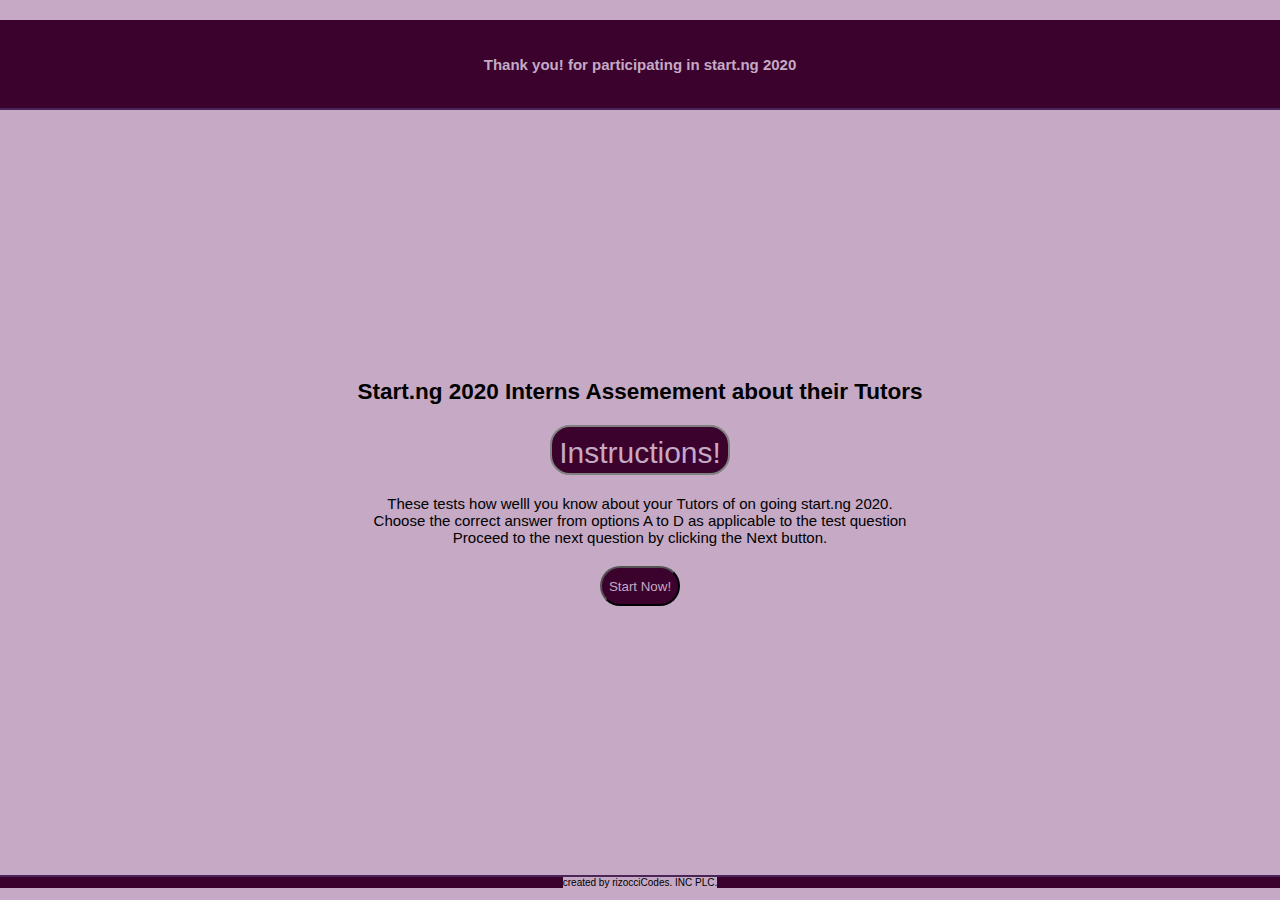
<file: index.html>
<!DOCTYPE html>
<html lang="en">
<head>
    <meta charset="UTF-8">
    <meta name="viewport" content="width=device-width, initial-scale=1.0">
    <title>startdotng quiz</title>
    <link rel="stylesheet" href="main.css">
</head>
<body> 
    <header>
        <h1>Thank you! for participating in start.ng 2020</h1>
    </header>
    <div class="container">
        <h2>Start.ng 2020 Interns Assemement about their Tutors</h2>
        <button class="btn-instruction">Instructions!</button> 
        <p>These tests how welll you know about your Tutors of on going start.ng 2020.</p>
        <p>Choose the correct answer from options A to D as applicable to the test question</p>
        <p>Proceed to the next question by clicking the <span>Next</span> button.</p>

        <div class="start">
            <a href="quiz.html"><button>Start Now!</button></a>
        </div>
    </div>
    <footer>
        <p>created by rizocciCodes. INC PLC.</p>
    </footer>
    

</body>
</html>
</file>
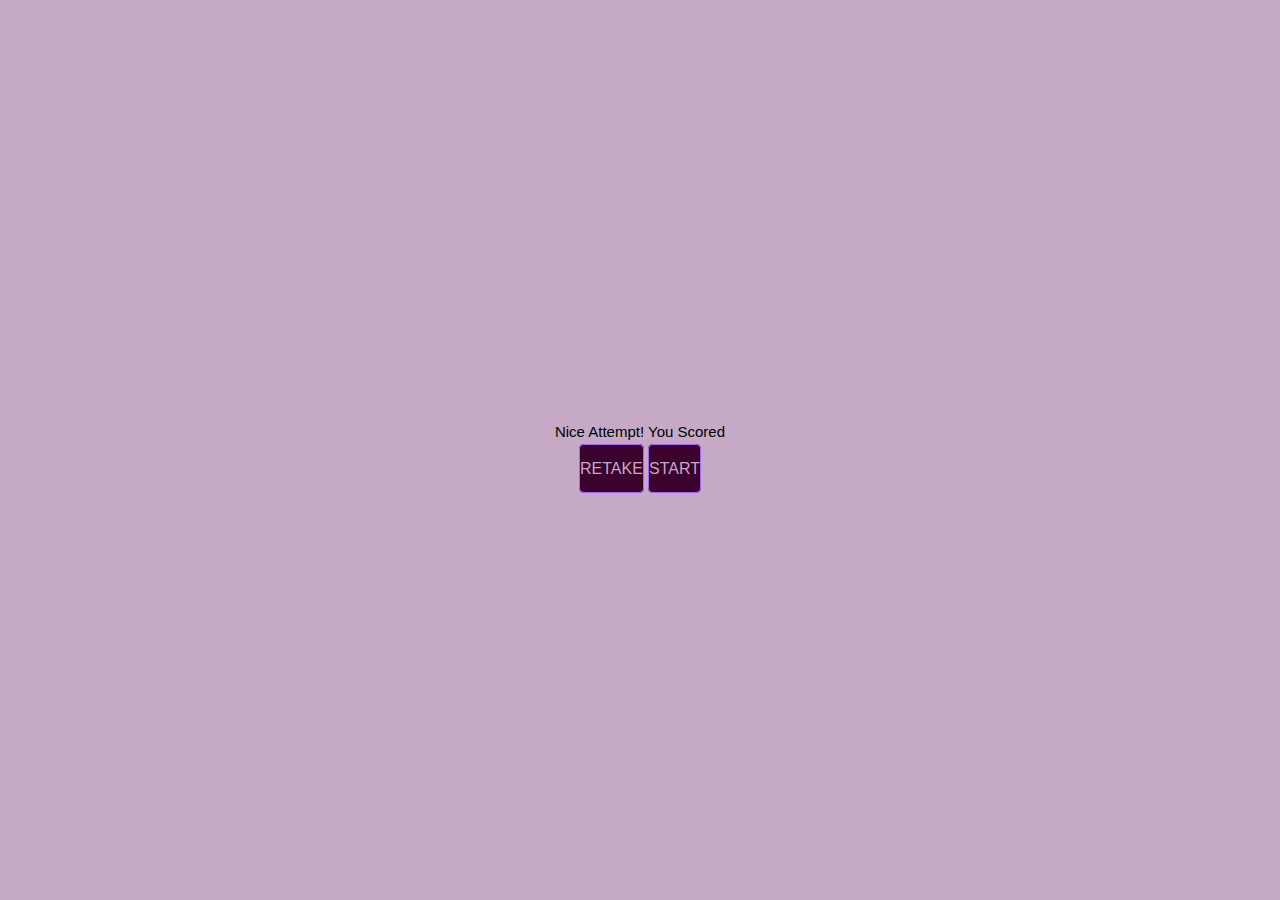
<file: end.html>
<!DOCTYPE html>
<html lang="en">
<head>
    <meta charset="UTF-8">
    <meta name="viewport" content="width=device-width, initial-scale=1.0">
    <title>Scoreboard</title>
    <link rel="stylesheet" href="main.css">
  <style>
   .container {
  width: 100vw;
  height: 100vh;
  display: flex;
  flex-direction: column;
  justify-content: center;
  align-items: center;
  max-width: 80rem;
  margin: 0 auto;
  text-align: center;
}

.btn {
  font-size: 1.6rem;
  padding: 1.5rem 0;
  width: 20rem;
  text-align: center;
  border: 0.1rem solid #a764ff;
  margin-bottom: 1rem;
  text-decoration: none;
  color: rgb(197, 169, 197);;
  background-color:rgb(58, 2, 44);
  border-radius: 0.5rem;
}

.btn:hover {
  cursor: pointer;
  box-shadow: 0 0.4rem 1.4rem 0 rgb(46, 3, 46);
  transform: translateY(-0.1rem);
  transition: transform 150ms;
}



h1#finalScore {
  margin-bottom: 2rem;
  color:rgb(65, 4, 65);
}
  </style>
</head>

<body>
    <div class="container">
        <div id="end">
          <label>Nice Attempt! You Scored</label>
          <h1 id="finalScore"></h1>
          <a href="quiz.html" class="btn">RETAKE</a>
          <a href="index.html" class="btn">START</a>
        </div>
      </div>
      <script>
        const saveScoreBtn = document.getElementById("saveScoreBtn");
        const finalScore = document.getElementById("finalScore");
        const mostRecentScore = localStorage.getItem("mostRecentScore");
        finalScore.innerText = mostRecentScore;
      </script>
</body>
</html>
</file>
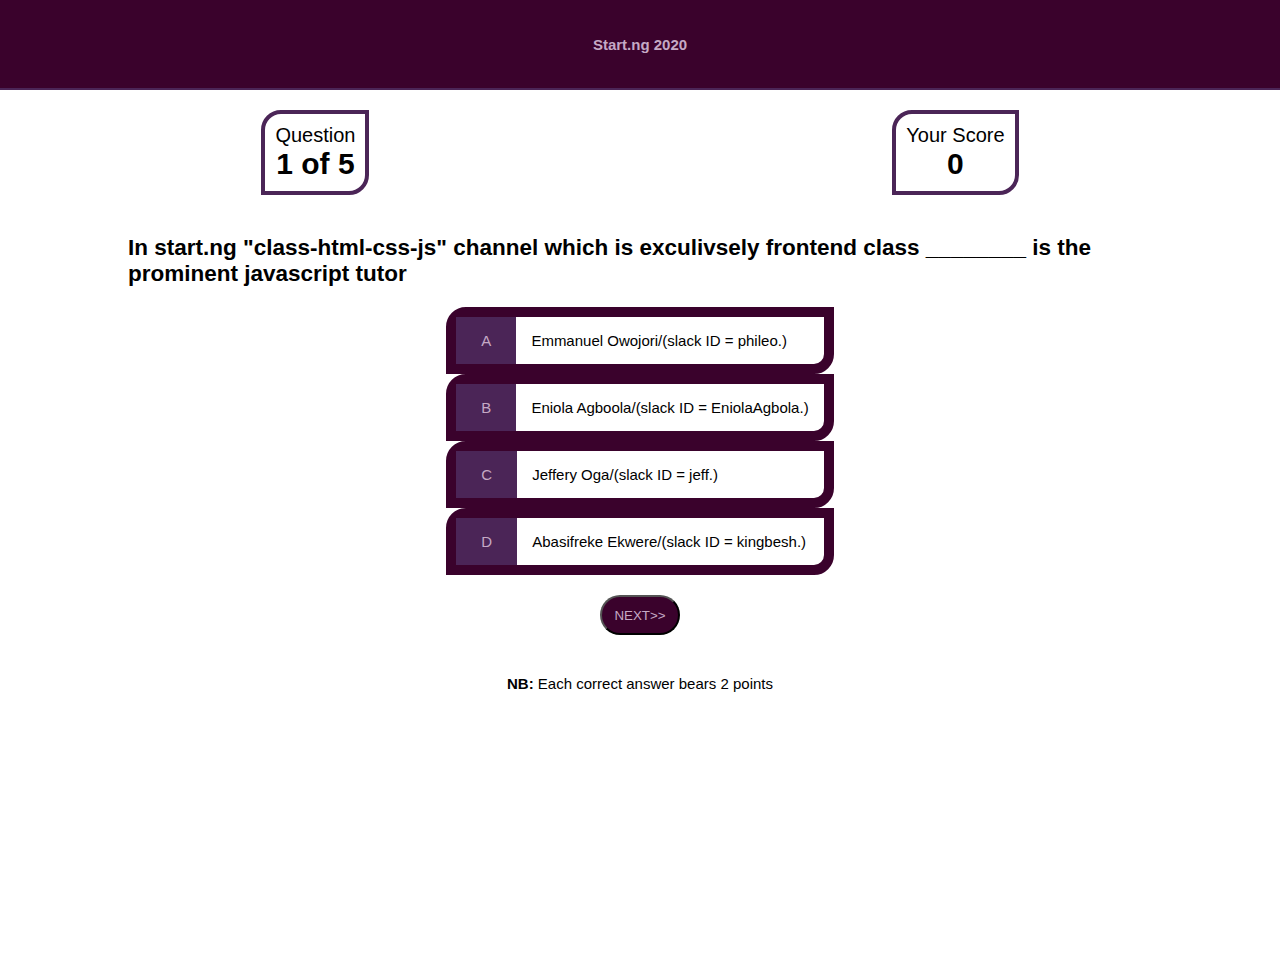
<file: quiz.html>
<!DOCTYPE html>
<html lang="en">
<head>
    <meta charset="UTF-8">
    <meta name="viewport" content="width=device-width, initial-scale=1.0">
    <title>Questions</title>
    <link rel="stylesheet" href="quiz.css">
</head>
<body>
    <header>
        <h1 class="header"> Start.ng 2020</h1>
    </header>
    <div id="hod">
      <div id="hod-item">
        <p class="hod-prefix">Question</p>
        <h1 class="hod-main-text" id="questionCounter"></h1>
      </div>
      <div id="hod-item">
        <p class="hod-prefix">Your Score</p>
        <h1 class="hod-main-text" id="score">0</h1>
      </div>
    </div>
    <div class="question-container">
        <h2 id="question">Whats the name of the start.ng Cordinator?</h2>
        <div class="options-items">
        <div class="choice-rapper">
        <p class="choice-prefix">A</p>
        <p class="choicetext" data-number="1" id="option-1">Option A </p>
        </div>
        <div class="choice-rapper">
            <p class="choice-prefix">B</p>
            <p class="choicetext" data-number="2" id="option-2">Option B</p>
        </div>
        <div class="choice-rapper">
            <p class="choice-prefix">C</p>
            <p class="choicetext" data-number="3" id="option-3" >Option C</p>
        </div>
        <div class="choice-rapper">
            <p class="choice-prefix">D</p>
            <p class="choicetext" data-number="4" id="option-4">Option D</p>
        </div>
    </div>
            <a href="#"><button id="next-btn">NEXT>></button></a>
            <p class="note"><strong>NB:</strong> Each correct answer bears 2 points</p>
    
   <script src="app.js"></script> 
</body>
</html>
</file>
<file: main.css>
:root{
    font-size: 62.5%;
}
*{
    margin: 0;
    padding: 0;
    font-family: Arial, Helvetica, sans-serif;
    box-sizing: border-box;
    background-color: rgb(197, 169, 197); 
}
header h1 {
    display: flex;
    flex-direction: column;
    justify-content: center;
    align-items: center;
    height: 10vh;
    border-bottom: 2px solid rgb(75, 37, 87);
    background-color: rgb(58, 2, 44);
    font-size: 150%;
    margin-top:2rem;
}

.container{
    font-size:150%; 
    width: 100vw;
    height: 85vh;
    display: flex;
    justify-content: center;
    align-items: center;
    flex-direction: column;
    max-width: 80vw;
    margin: 0 auto;
}
h1{
    color: rgb(197, 169, 197);
}
.container > h2{
    margin-top: 2rem;
    font-size: 150%;

}
.btn-instruction{
    padding: 0.9rem 0;
    border: 2px solid grey;
    height: 5rem;
    width: 18rem;
    font-size: 3rem;
    border-radius: 2rem;
    background-color: rgb(58, 2, 44);
    color: rgb(197, 169, 197);
    margin: 2rem;

}
.start a button {
    width: 8rem;
    height: 4rem;
    border-radius: 2rem;
    text-decoration: none;
    background-color: rgb(58, 2, 44);
    color: rgb(197, 169, 197);
    margin: 2rem;

}
.start a button:hover{
    cursor: pointer;
    transform: translateY(-0.1rem);
    transition: transform 150ms;
}
footer{
    display: flex;
    justify-content: space-evenly;
    border-top: 2px solid rgb(75, 37, 87);
    background-color: rgb(58, 2, 44);
}
</file>
<file: quiz.css>
:root{
    font-size: 62.5%;
}
*{
    margin: 0;
    padding: 0;
    font-family: Arial, Helvetica, sans-serif;
    box-sizing: border-box;

}

#hod {
    margin-top: 2rem;
    display: flex;
    justify-content: space-around;
    
  }
  
  .hod-prefix {
      
    text-align: center;
    font-size: 2rem;
  }
  
  .hod-main-text {
    font-size: 3rem;
    text-align: center;
    margin: 0;
  }
  
  #hod-item {
    border: 0.4rem solid rgb(75, 37, 87);
    padding: 1rem;
    margin-bottom: 2rem;
    border-bottom-right-radius: 2rem;
    border-top-left-radius: 2rem;
  }
  .question-container{
    font-size:150%; 
    width: 100vw;
    height: 85vh;
    display: flex;
    align-items: center;
    flex-direction: column;
    max-width: 80vw;
    margin: 0 auto;
    border-radius: 2rem;
}
. option-items{
    margin-top:2rem;
}

h2{
    margin:2rem 0;
}
header h1{
    display: flex;
    flex-direction: column;
    justify-content: center;
    align-items: center;
    height: 10vh;
    border-bottom: 2px solid rgb(75, 37, 87);
    background-color: rgb(58, 2, 44);
    color: rgb(197, 169, 197);
    font-size: 150%;
}
  button {
    width: 8rem;
    height: 4rem;
    border-radius: 2rem;
    text-decoration: none;
    background-color: rgb(58, 2, 44);
    color: rgb(197, 169, 197);
    margin: 2rem 0;

}
button:hover{
    cursor: pointer;
    transform: translateY(-0.1rem);
    transition: transform 150ms;
}
.choice-rapper{
    display: flex;
    width: 100%;
    border: 1rem solid rgb(58, 2, 44);
    border-bottom-right-radius: 2rem;
    border-top-left-radius: 2rem;
}
.choice-rapper:hover{
    cursor: pointer;
    transform: translateY(-0.1rem);
    transition: transform 150ms;
}
    
.choice-prefix{
    padding: 1.5rem 2.5rem;
    background-color: rgb(75, 37, 87);
    color:rgb(197, 169, 197);
}
.choicetext{
    padding: 1.5rem;
}
.correct {
    background-color: #16a738;
    color: white;
  }
 .incorrect {
    background-color: #9b0a18;
    color: white;
  }
  .note{
    margin-bottom: 3rem;
    margin-top:2rem;

}
</file>
